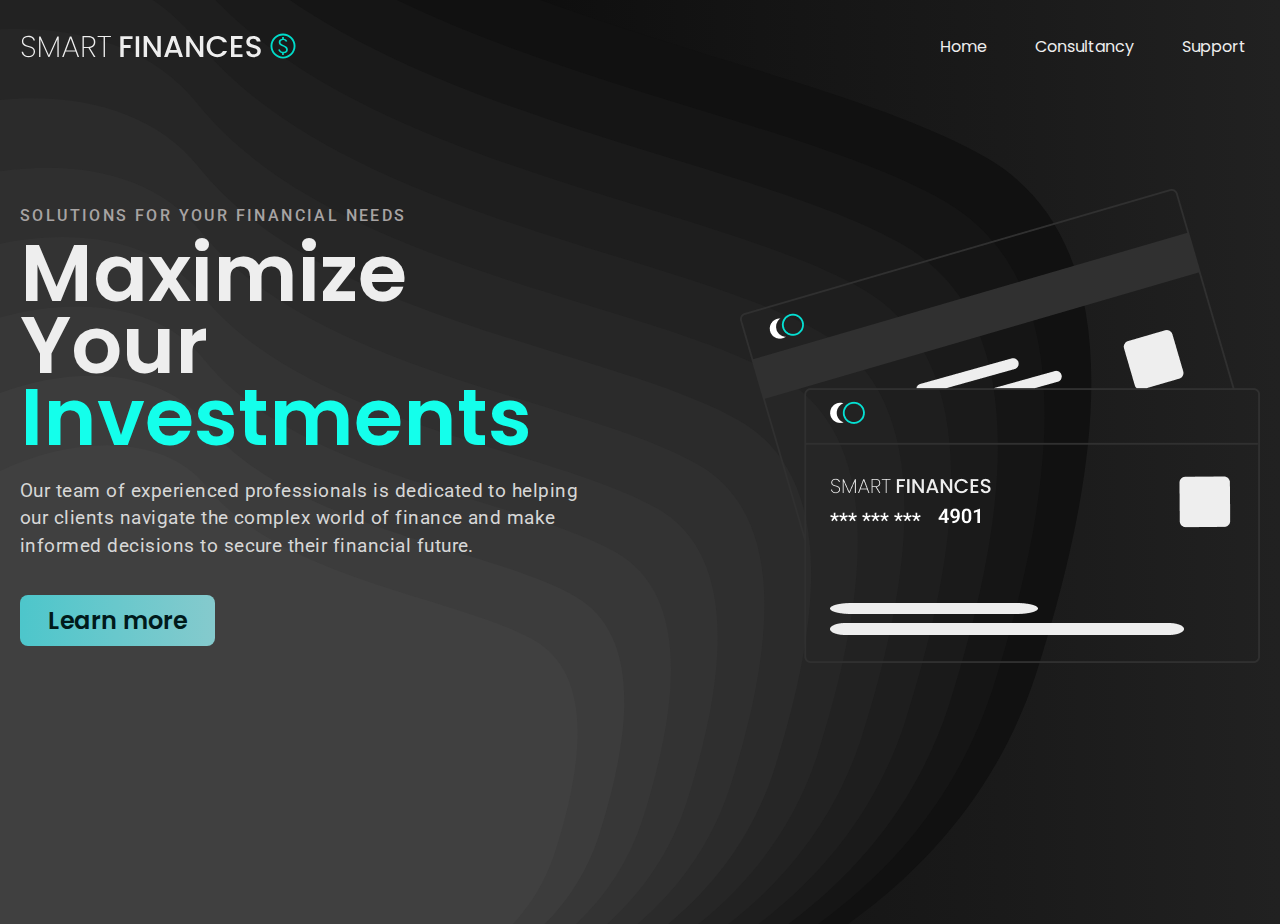
<file: index.html>
<!DOCTYPE html>
<html lang="en">

<head>
  <meta charset="UTF-8">
  <meta http-equiv="X-UA-Compatible" content="IE=edge">
  <meta name="viewport" content="width=device-width, initial-scale=1.0">
  <link rel="stylesheet" href="./assets/css/style.css">
  <link rel="preconnect" href="https://fonts.googleapis.com">
  <link rel="preconnect" href="https://fonts.gstatic.com" crossorigin>
  <link href="https://fonts.googleapis.com/css2?family=Poppins:wght@400;600&family=Roboto:wght@400;500&display=swap" rel="stylesheet">
  <title>Smart Finances</title>
</head>

<body>
  <header class="header-nav container">
    <img src="./assets/images/logo.svg" alt="">
    <nav>
      <ul class="main-nav">
        <li><a href="index.html">Home</a></li>
        <li><a href="consultancy.html">Consultancy</a></li>
        <li><a href="support.html">Support</a></li>
      </ul>
    </nav>
  </header>

  <main class="main-content container">
    <section class="animate-right">
      <span class="main-subtitle">Solutions for your financial needs</span>
      <h1 class="main-title">Maximize Your <br>
        <span class="title-emphasis">Investments</span>
      </h1>
      <p class="main-paragraph">Our team of experienced professionals is dedicated to helping our clients navigate the complex world of finance and make informed decisions to secure their financial future.</p>
      <a class="main-btn" href="#">Learn more</a>
    </section>
    <div class="animate-left">
      <img src="./assets/images/credit-card.jpg" alt="">
    </div>
  </main>
</body>
<script src="./assets/js/script.js"></script>
</html>
</file>
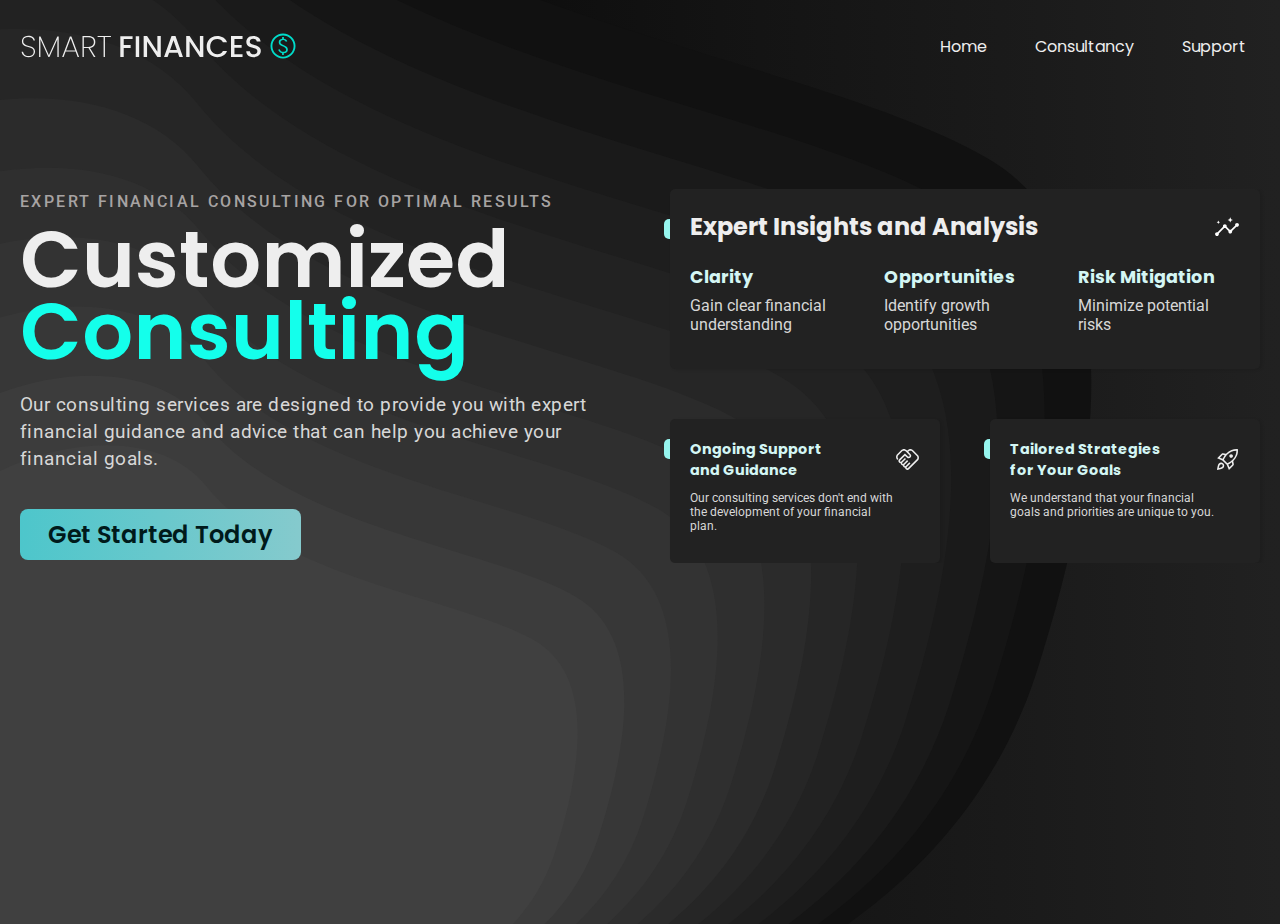
<file: consultancy.html>
<!DOCTYPE html>
<html lang="pt-br">
  <head>
    <meta charset="UTF-8">
    <meta http-equiv="X-UA-Compatible" content="IE=edge">
    <meta name="viewport" content="width=device-width, initial-scale=1.0">
    <link rel="stylesheet" href="./assets/css/style.css">
    <link rel="preconnect" href="https://fonts.googleapis.com">
    <link rel="preconnect" href="https://fonts.gstatic.com" crossorigin>
    <link href="https://fonts.googleapis.com/css2?family=Poppins:wght@400;600&family=Roboto:wght@400;500&display=swap" rel="stylesheet">
    <title>Smart Finances | Consultancy</title>
  </head>
<body>
  
  <header class="header-nav container">
    <img src="./assets/images/logo.svg" alt="">
    <nav>
      <ul class="main-nav">
        <li><a href="index.html">Home</a></li>
        <li><a href="consultancy.html">Consultancy</a></li>
        <li><a href="support.html">Support</a></li>
      </ul>
    </nav>
  </header>

  <main class="main-content container">
    <section class="animate-right">
      <span class="main-subtitle">Expert Financial Consulting for Optimal Results</span>
      <h1 class="main-title">Customized  <br>
        <span class="title-emphasis">Consulting</span>
      </h1>
      <p class="main-paragraph">Our consulting services are designed to provide you with expert financial guidance and advice that can help you achieve your financial goals.</p>
      <a class="main-btn" href="#">Get Started Today</a>
    </section>
    <section class="consultancy-content animate-left"> 
      <div class="consultancy-box">
        <h2>Expert Insights and Analysis <img src="./assets/images/analysis.svg"></h2>
        <ul>
          <li>
            <h3>Clarity</h3>
            <p>Gain clear financial understanding</p>
          </li>
          <li>
            <h3>Opportunities</h3>
            <p>Identify growth opportunities</p>
          </li>
          <li>
            <h3>Risk Mitigation</h3>
            <p>Minimize potential risks</p>
          </li>
        </ul>
      </div>
      <div class="consultancy-box">
        <h3>Ongoing Support <br>and Guidance <img src="./assets/images/handshake.svg" alt=""></h3>
        <p>Our consulting services don't end with the development of your financial plan.</p>
      </div>
      <div class="consultancy-box">
        <h3>Tailored Strategies <br>for Your Goals <img src="./assets/images/rocket.svg" alt=""></h3>
        <p>We understand that your financial goals and priorities are unique to you.</p>
      </div>
    </section>  
  </main>
  <script src="./assets/js/script.js"></script>
</body>
</html>
</file>
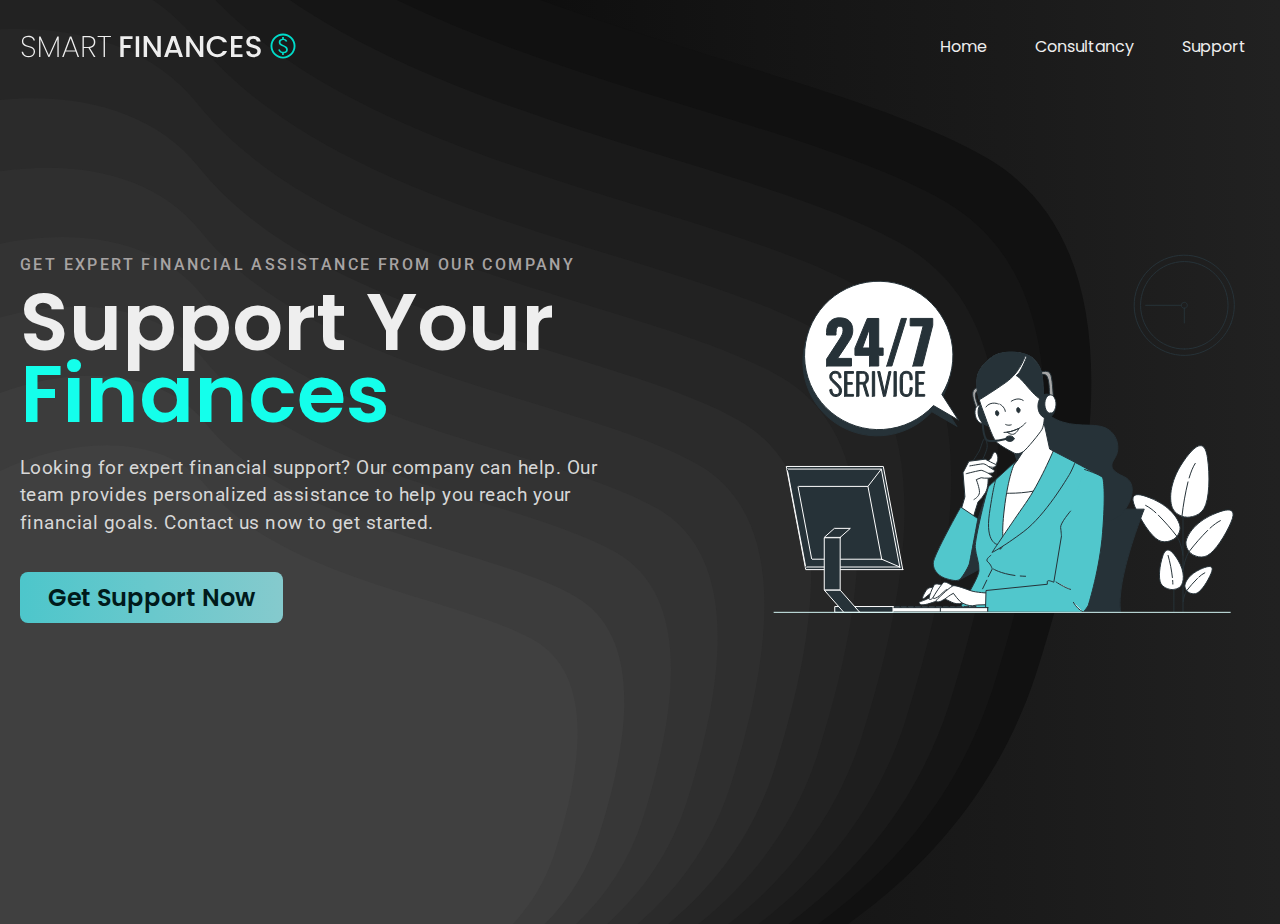
<file: support.html>
<!DOCTYPE html>
<html lang="en">
<head>
  <meta charset="UTF-8">
  <meta http-equiv="X-UA-Compatible" content="IE=edge">
  <meta name="viewport" content="width=device-width, initial-scale=1.0">
  <link rel="stylesheet" href="./assets/css/style.css">
  <link rel="preconnect" href="https://fonts.googleapis.com">
  <link rel="preconnect" href="https://fonts.gstatic.com" crossorigin>
  <link href="https://fonts.googleapis.com/css2?family=Poppins:wght@400;600&family=Roboto:wght@400;500&display=swap" rel="stylesheet">
  <title>Smart Finances | Support</title>
</head>
<body>
  <header class="header-nav container">
    <img src="./assets/images/logo.svg" alt="">
    <nav>
      <ul class="main-nav">
        <li><a href="index.html">Home</a></li>
        <li><a href="consultancy.html">Consultancy</a></li>
        <li><a href="support.html">Support</a></li>
      </ul>
    </nav>
  </header>

  <main class="main-content container">
    <section class="animate-right">
      <span class="main-subtitle">Get Expert Financial Assistance from Our Company</span>
      <h1 class="main-title">Support Your <br>
        <span class="title-emphasis">Finances</span>
      </h1>
      <p class="main-paragraph">Looking for expert financial support? Our company can help. Our team provides personalized assistance to help you reach your financial goals. Contact us now to get started.</p>
      <a class="main-btn" href="#">Get Support Now</a>
    </section>
    <div class="animate-left">
      <img src="./assets/images/support-hero.svg" alt="">
    </div>
  </main>
  <script src="./assets/js/script.js"></script>
</body>
</html>
</file>
<file: assets/css/style.css>
@import './global/reset.css';
@import './global/global.css';
@import './global/header.css';
@import './global/main-content.css';

@import './consultancy/consultancy.css';
</file>
